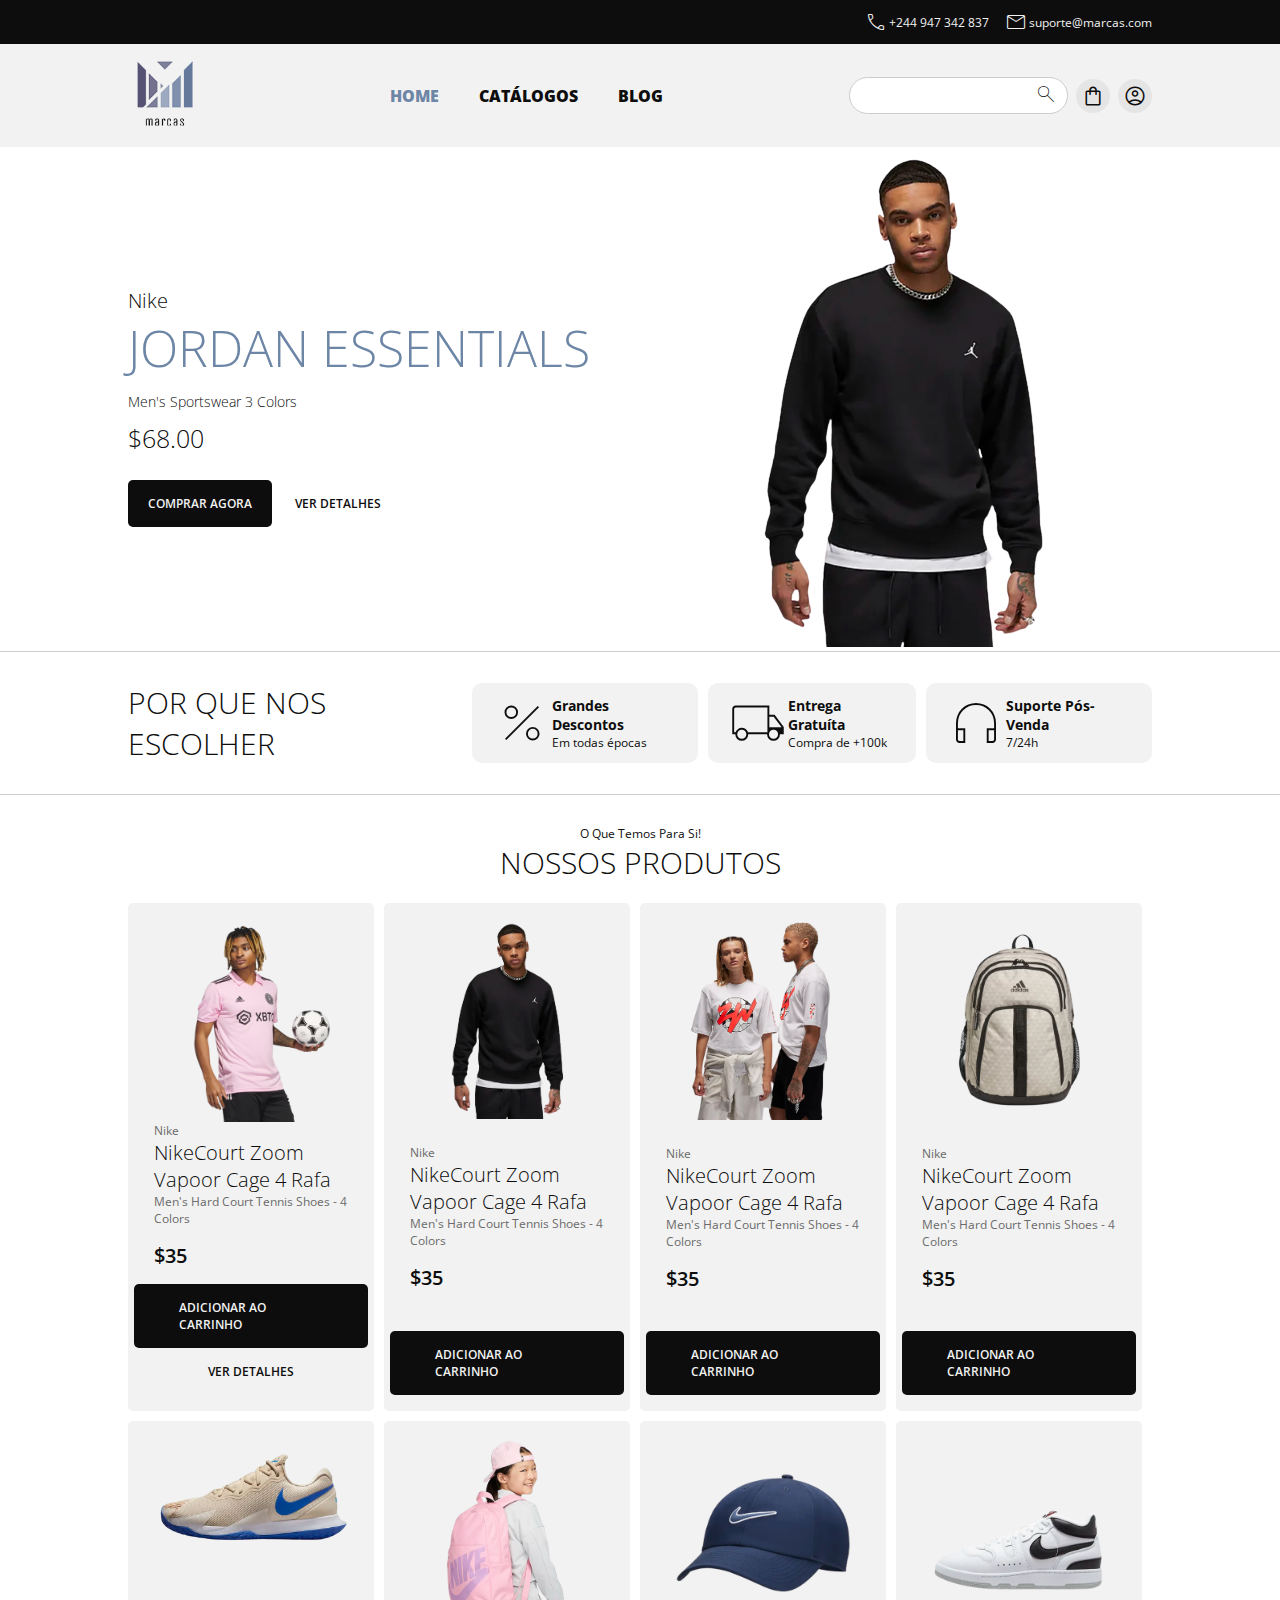
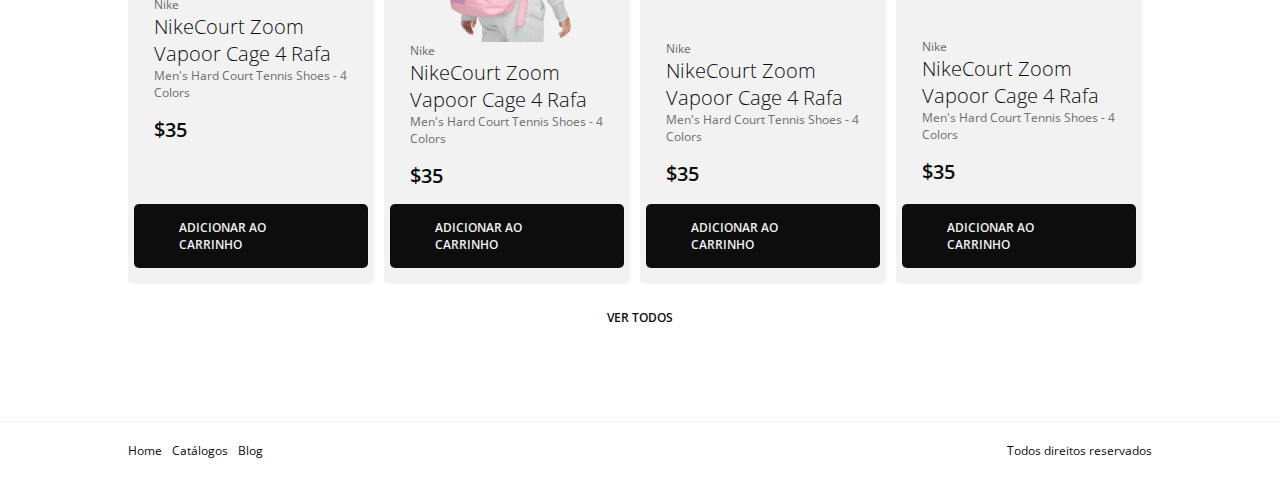
<file: index.html>
<!DOCTYPE html>
<html lang="en">
    <head>
        <meta charset="UTF-8">
        <meta http-equiv="X-UA-Compatible" content="IE=edge">
        <meta name="viewport" content="width=device-width, initial-scale=1.0">
        <title>Marcas - Home</title>
        <link rel="stylesheet" href="https://fonts.googleapis.com/css2?family=Material+Symbols+Outlined:opsz,wght,FILL,GRAD@20..48,100..700,0..1,-50..200" />
        <link rel="stylesheet" href="./style.css">
        <!-- <script type="module" src="./src/renderizarProdutos.js" defer ></script>
        <script type="module" src="./src/renderizarBanner.js" defer ></script> -->
    </head>
    <body>
        <header>
            <div class="top-bar">
                <p>
                    <span class="material-symbols-outlined">call</span>
                    <i>+244 947 342 837</i>
                </p>
                <p>
                    <span class="material-symbols-outlined">mail</span>
                    <i>suporte@marcas.com</i>
                </p>
            </div>
            <div class="menu-bar">
                <a href="#" id="logo">
                    <img src="./assets/logo.png" alt="Logo">
                </a>
                <div id="menu">
                    <ul>
                        <li class="menu-item active">
                            <a href="index.html">Home</a>
                        </li>
                        <li class="menu-item">
                            <a href="#">Catálogos</a>
                        </li>
                        <li class="menu-item">
                            <a href="#">Blog</a>
                        </li>
                    </ul>
                </div>
                <div id="search-bar-bag-and-user-icon">
                    <div id="search-bar">
                        <input type="text">
                        <span class="material-symbols-outlined">search</span>
                    </div>
                    <span class="material-symbols-outlined icon">shopping_bag</span>
                    <span class="material-symbols-outlined icon">account_circle</span>
                </div>
            </div>
            <div id="banner">
                <div id="product-details">
                    <h3 id="categoria">Nike</h3>
                    <h1 id="nome">Jordan Essentials</h1>
                    <p id="descricao">
                        Men's Sportswear
                        3 Colors
                    </p>
                    <p id="preco">
                        $68.00
                    </p>

                    <a href="#" class="btn primary">Comprar Agora</a>
                    <a href="#" class="btn">Ver Detalhes</a>
                </div>
                <div id="product-image-wraper">
                    <img src="./assets/Jordan_Essentials-removebg-preview.png">
                </div>
            </div>
        </header>
        <main>
            <section id="nosso-forte">
                <h1>Por que Nos Escolher</h1>
                <div>
                    <article>
                        <span class="material-symbols-outlined">percent</span>
                        <div>
                            <h3>Grandes Descontos</h3>
                            <span>Em todas épocas</span>
                        </div>
                    </article>
                    <article>
                        <span class="material-symbols-outlined">local_shipping</span>
                        <div>
                            <h3>Entrega Gratuíta</h3>
                            <span>Compra de +100k </span>
                        </div>
                    </article>
                    <article>
                        <span class="material-symbols-outlined">headphones</span>
                        <div>
                            <h3>Suporte Pós-Venda</h3>
                            <span>7/24h</span>
                        </div>
                    </article>
                </div>
            </section>
            <section id="produtos">
                <p>O que temos para si!</p>
                <h1>Nossos Produtos</h1>
                <div id="lista-produtos">
                    <article class="produto">
                        <img src="./assets/INTER_MIAMI_CF_22-removebg-preview.png" alt="">
                        <div>
                            <span class="categoria">Nike</span>
                            <span class="nome">NikeCourt Zoom Vapoor Cage 4 Rafa</span>
                            <span class="descricao">Men's Hard Court Tennis Shoes - 4 Colors</span>
                            <span class="preco">$35</span>
                        </div>
                        <a href="#" class="btn primary">Adicionar ao Carrinho</a>
                        <a href="produto.html" class="btn">Ver detalhes</a>
                    </article>
                    <article class="produto">
                        <img src="./assets/Jordan_Essentials-removebg-preview.png" alt="">
                        <div>
                            <span class="categoria">Nike</span>
                            <span class="nome">NikeCourt Zoom Vapoor Cage 4 Rafa</span>
                            <span class="descricao">Men's Hard Court Tennis Shoes - 4 Colors</span>
                            <span class="preco">$35</span>
                        </div>
                        <a href="#" class="btn primary">Adicionar ao Carrinho</a>
                    </article>
                    <article class="produto">
                        <img src="./assets/Zion-removebg-preview.png" alt="">
                        <div>
                            <span class="categoria">Nike</span>
                            <span class="nome">NikeCourt Zoom Vapoor Cage 4 Rafa</span>
                            <span class="descricao">Men's Hard Court Tennis Shoes - 4 Colors</span>
                            <span class="preco">$35</span>
                        </div>
                        <a href="#" class="btn primary">Adicionar ao Carrinho</a>
                    </article>
                    <article class="produto">
                        <img src="./assets/PRIME_BACKPACK-removebg-preview.png" alt="">
                        <div>
                            <span class="categoria">Nike</span>
                            <span class="nome">NikeCourt Zoom Vapoor Cage 4 Rafa</span>
                            <span class="descricao">Men's Hard Court Tennis Shoes - 4 Colors</span>
                            <span class="preco">$35</span>
                        </div>
                        <a href="#" class="btn primary">Adicionar ao Carrinho</a>
                    </article>
                    <article class="produto">
                        <img src="./assets/NikeCourt_Zoom_Vapor_Cage_4_Rafa-removebg-preview.png" alt="">
                        <div>
                            <span class="categoria">Nike</span>
                            <span class="nome">NikeCourt Zoom Vapoor Cage 4 Rafa</span>
                            <span class="descricao">Men's Hard Court Tennis Shoes - 4 Colors</span>
                            <span class="preco">$35</span>
                        </div>
                        <a href="#" class="btn primary">Adicionar ao Carrinho</a>
                    </article>
                    <article class="produto">
                        <img src="./assets/Nike_Elemental-removebg-preview.png" alt="">
                        <div>
                            <span class="categoria">Nike</span>
                            <span class="nome">NikeCourt Zoom Vapoor Cage 4 Rafa</span>
                            <span class="descricao">Men's Hard Court Tennis Shoes - 4 Colors</span>
                            <span class="preco">$35</span>
                        </div>
                        <a href="#" class="btn primary">Adicionar ao Carrinho</a>
                    </article>
                    <article class="produto">
                        <img src="./assets/Nike_Club-removebg-preview.png" alt="">
                        <div>
                            <span class="categoria">Nike</span>
                            <span class="nome">NikeCourt Zoom Vapoor Cage 4 Rafa</span>
                            <span class="descricao">Men's Hard Court Tennis Shoes - 4 Colors</span>
                            <span class="preco">$35</span>
                        </div>
                        <a href="#" class="btn primary">Adicionar ao Carrinho</a>
                    </article>
                    <article class="produto">
                        <img src="./assets/Nike_Attack-removebg-preview.png" alt="">
                        <div>
                            <span class="categoria">Nike</span>
                            <span class="nome">NikeCourt Zoom Vapoor Cage 4 Rafa</span>
                            <span class="descricao">Men's Hard Court Tennis Shoes - 4 Colors</span>
                            <span class="preco">$35</span>
                        </div>
                        <a href="#" class="btn primary">Adicionar ao Carrinho</a>
                    </article>
                </div>
                <a href="#" class="btn" >Ver todos</a>
            </section>
        </main>
        <footer>
            <ul>
                <li>
                    <a href="#">Home</a>
                </li>
                <li>
                    <a href="#">Catálogos</a>
                </li>
                <li>
                    <a href="#">Blog</a>
                </li>
            </ul>
            <span>Todos direitos reservados</span>
            
        </footer>
    </body>
</html>
</file>
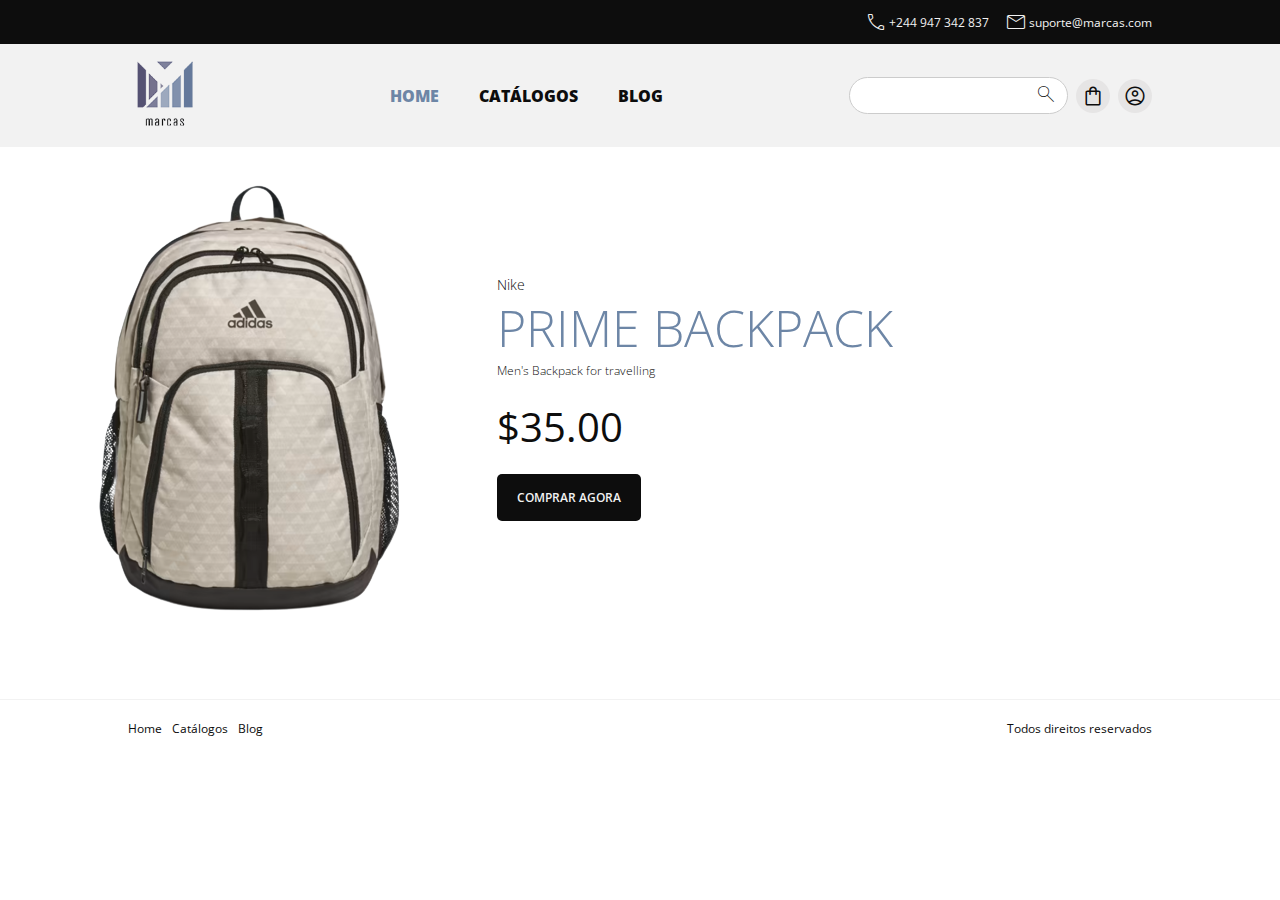
<file: produto.html>
<!DOCTYPE html>
<html lang="en">
    <head>
        <meta charset="UTF-8">
        <meta http-equiv="X-UA-Compatible" content="IE=edge">
        <meta name="viewport" content="width=device-width, initial-scale=1.0">
        <title>Marcas - Produto</title>
        <link rel="stylesheet" href="https://fonts.googleapis.com/css2?family=Material+Symbols+Outlined:opsz,wght,FILL,GRAD@20..48,100..700,0..1,-50..200" />
        <link rel="stylesheet" href="./style.css">
        <!-- <script type="module" src="./src/renderizarProdutoPorId.js"></script> -->
    </head>
    <body>
        <header>
            <div class="top-bar">
                <p>
                    <span class="material-symbols-outlined">call</span>
                    <i>+244 947 342 837</i>
                </p>
                <p>
                    <span class="material-symbols-outlined">mail</span>
                    <i>suporte@marcas.com</i>
                </p>
            </div>
            <div class="menu-bar">
                <a href="#" id="logo">
                    <img src="./assets/logo.png" alt="Logo">
                </a>
                <div id="menu">
                    <ul>
                        <li class="menu-item active">
                            <a href="index.html">Home</a>
                        </li>
                        <li class="menu-item">
                            <a href="#">Catálogos</a>
                        </li>
                        <li class="menu-item">
                            <a href="#">Blog</a>
                        </li>
                    </ul>
                </div>
                <div id="search-bar-bag-and-user-icon">
                    <div id="search-bar">
                        <input type="text">
                        <span class="material-symbols-outlined">search</span>
                    </div>
                    <span class="material-symbols-outlined icon">shopping_bag</span>
                    <span class="material-symbols-outlined icon">account_circle</span>
                </div>
            </div>
        </header>
        <main id="detalhes-produto">
            <section id="produto">
                <img src="./assets/PRIME_BACKPACK-removebg-preview.png" >
                <div>
                    <h3>Nike</h3>
                    <h1>Prime Backpack</h1>
                    <p>Men's Backpack for travelling</p>
                    <span>$35.00</span>
                    <a href="#" class="btn primary">Comprar Agora</a>
                </div>
            </section>
        </main>
        <footer>
            <ul>
                <li>
                    <a href="#">Home</a>
                </li>
                <li>
                    <a href="#">Catálogos</a>
                </li>
                <li>
                    <a href="#">Blog</a>
                </li>
            </ul>
            <span>Todos direitos reservados</span>
        </footer>
    </body>
</html>
</file>
<file: style.css>
@import url('https://fonts.googleapis.com/css2?family=Open+Sans:wght@300;400;500;600;700;800&display=swap');

* {
    list-style: none;
    font-style: normal;
    text-decoration: none;
    box-sizing: border-box;
    padding: 0;
    margin: 0;
    color: #0D0D0D;
}

body {
    font-family: "Open Sans", sans-serif;
    font-size: 12px;
    min-height: 100vh;
}

.top-bar {
    background: #0D0D0D;
    display: flex;
    flex-direction: row;
    align-items: center;
    justify-content: end;
    padding: 10px 10%;
    gap: 15px;
}

.top-bar p {
    display: flex;
    flex-direction: row;
    align-items: center;
    justify-content: center;
    gap: 1px;
}

.top-bar p span,
.top-bar p i {
    color: #F2F2F2;
}

.top-bar p span {
    font-weight: 200;
}

.top-bar p i {
    font-weight: 400;
}

.menu-bar {
    display: flex;
    flex-direction: row;
    justify-content: space-between;
    align-items: center;
    padding: 10px 10%;
    background: #F2F2F2;;
}

.menu-bar #logo img {
    width: 75px;
}

.menu-bar #menu ul {
    display: flex;
    flex-direction: row;
    justify-content: space-around;
    align-items: center;
}

.menu-bar .menu-item a {
    font-size: 16px;
    text-transform: uppercase;
    padding: 10px 20px;
    font-weight: 800;
    color: #0D0D0D;
    transition: color 0.3s ease;
}

.menu-bar .menu-item.active a {
    color: #6D86A6;
}

.menu-bar .menu-item:hover a {
    color: #6D86A6;
}

#search-bar-bag-and-user-icon {
    display: flex;
    flex-direction: row;
    justify-content: space-around;
    align-items: center;
    gap: 8px;
}

#search-bar {
    position: relative;
}

#search-bar span {
    position: absolute;
    top: 5px;
    right: 10px;
    font-weight: 100;
}

#search-bar input {
    outline: none;
    padding: 10px 20px;
    border-radius: 20px;
    border: 1px solid #ccc
}

#search-bar-bag-and-user-icon .icon {
    border-radius: 50%;
    padding: 5px;
    font-weight: 300;
    background: #e6e5e5;
    transition: all .3s ease;
}

#search-bar-bag-and-user-icon .icon:hover {
    cursor: pointer;
    transform: scale(1.1);
}

#banner {
    display: flex;
    flex-direction: row;
    justify-content: space-between;
    align-items: center;
    padding: 0 10%;
}

#product-details #categoria {
    font-size: 20px;
    font-weight: 100;
}

#product-details #nome {
    font-size: 50px;
    text-transform: uppercase;
    font-weight: 100;
    margin-bottom: 10px;
    color: #6D86A6;
}

#product-details #descricao {
    font-size: 14px;
    font-weight: 100;
    margin: 10px 0;
}

#product-details #preco {
    font-size: 25px;
    font-weight: 100;
    margin-bottom: 40px;
}

.btn {
    padding: 15px 20px;
    text-transform: uppercase;
    border-radius: 5px;
    font-weight: 600;
    transition: all .3s ease;
}

.btn.bordered {
    border: 1px solid #ccc;
}

.btn.primary {
    background: #0D0D0D;
    color: #F2F2F2;
    border: none;
}

.btn:hover {
    opacity: 0.8;
}

#nosso-forte {
    display: flex;
    flex-direction: row;
    justify-content: space-between;
    align-items: center;
    padding: 30px 10%;
    border-bottom: 1px solid #ccc;
    border-top: 1px solid #ccc;
}

#nosso-forte > h1 {
    text-transform: uppercase;
    font-weight: 100;
    font-size: 30px;
}

#nosso-forte > div {
    display: flex;
    justify-content: space-around;
    align-items: center;
    gap: 10px;
}

#nosso-forte article {
    background-color: #F2F2F2;
    padding: 10px 20px;
    border-radius: 10px;
    display: flex;
    justify-content: center;
    align-items: center;
}

#nosso-forte article > span {
    font-size: 60px;
    font-weight: 200;
}

#produtos {
    padding: 30px 10%;
    display: flex;
    flex-direction: column;
    justify-content: center;
    align-items: center;
}

#produtos > p {
    font-size: 12px;
    text-transform: capitalize;
}

#produtos > h1 {
    font-size: 30px;
    text-transform: uppercase;
    font-weight: 100;
    margin-bottom: 20px;
}

#produtos > div {
    display: grid;
    grid-template-columns: repeat(4, 1fr);
    /* grid-template-rows: repeat(4, 1fr); */
}

#produtos .produto {
    display: flex; flex-direction: column; justify-content: space-between; align-items: center;
    background-color: #F2F2F2;
    cursor: pointer;
    padding: 15px 5px;
    margin-right: 10px; margin-bottom: 10px;
    transition: all 0.3s ease;
    border: 1px solid transparent;
    border-radius: 5px;
}

#produtos .produto > img {
    width: 200px;
    transition: all .3s ease;
}

#produtos .produto:hover > img {
    transform: scale(1.2);
}

#produtos .produto:hover {
    background-color: #ccc;
    border: 1px solid #6D86A6;
}

#produtos .produto > div {
    display: flex; flex-direction: column; justify-content: space-between; align-items: start;
    padding: 0 20px;
}

#produtos .produto > div .nome {
    font-size: 20px;
    color: #0D0D0D;
    font-weight: 100;
}

#produtos .produto > div .descricao,
#produtos .produto > div .categoria {
    color: #6b6b6b;
}

#produtos .produto > div .preco {
    font-weight: 600;
    font-size: 20px;
    margin: 15px 0;
}

#produtos .produto div.btns {
    display: flex; flex-direction: column; justify-content: center; align-items: center;
}

#produtos .produto .btn {
    padding: 15px 45px;
}

footer {
    padding: 20px 10%;
    display: flex; flex-direction: row; justify-content: space-between; align-items: center;
    margin-top: 50px;
    border-top: 1px solid #F2F2F2;
}

footer ul {
    display: flex; flex-direction: row; justify-content: start; align-items: center; gap: 10px;
}


/* PRODUTO */
#produto {
    
    display: flex; flex-direction: row; justify-content: start; align-items: center;
}

#produto > div {
    display: flex; flex-direction: column; justify-content: center; align-items: start;
}

#produto > div h3 {
    font-weight: 100;
}

#produto > div h1 {
    font-size: 50px;
    font-weight: 100;
    color: #6D86A6;
    text-transform: uppercase;
}

#produto > div p {
    font-weight: 100;
}

#produto > div span {
    font-weight: 400;
    font-size: 40px;
    margin: 20px 0;
}
</file>
